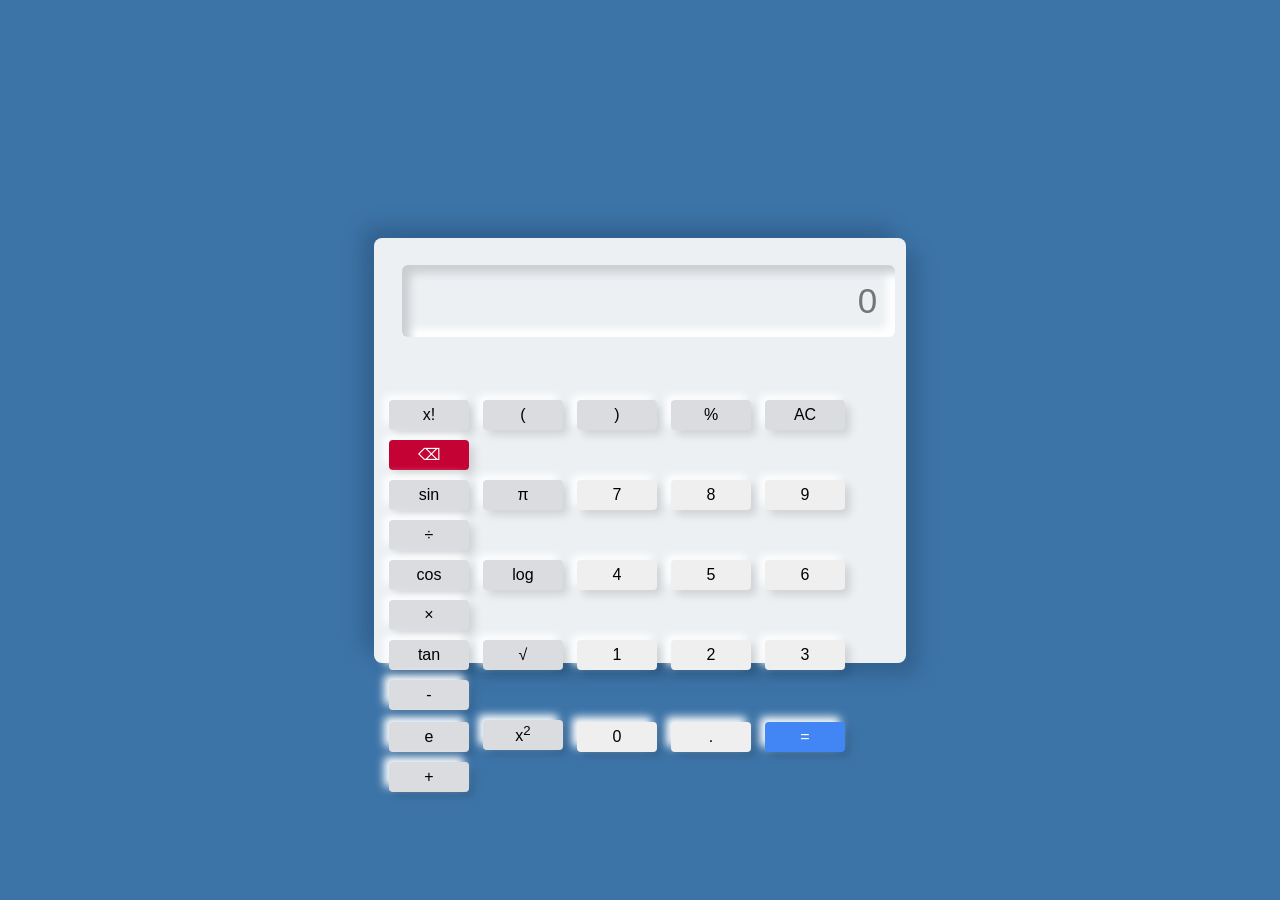
<file: public/index.html>
<!DOCTYPE html>
<html>
    <head>
        <meta charset="UTF-8">
        <meta name="viewport" content="width=device-width, initial-scale=1.0">
        <title>Scientific Calculator</title>
        <link rel="stylesheet" href="style.css"/>
		<link rel="shortcut icon" type="image/png" href="icon.png">
    </head>
    <body>
        <div class="container">
            <div class="view">
                <input id="screen" type="text" placeholder="0">
            </div>

            <div class="buttons">
                <div class="row">
                    <button id="key" onclick="fact()">x!</button>
                    <button id="key" class="button">(</button>
                    <button id="key" class="button">)</button>
                    <button id="key" class="button">%</button>
                    <button id="key" onclick="screen.value = ''">AC</button>
                    <button id="back" onclick="del()">⌫</button>
                </div>

                <div class="row">
                    <button id="key" onclick="sin()">sin</button>
                    <button id="key" onclick="pi()">π</button>
                    <button class="button">7</button>
                    <button class="button">8</button>
                    <button class="button">9</button>
                    <button id="key" class="button">÷</button>
                </div>

                <div class="row">
                    <button id="key" onclick="cos()">cos</button>
                    <button id="key" onclick="log()">log</button>
                    <button class="button">4</button>
                    <button class="button">5</button>
                    <button class="button">6</button>
                    <button id="key" class="button">×</button>
                </div>

                <div class="row">
                    <button id="key" onclick="tan()">tan</button>
                    <button id="key" onclick="sqrt()">√</button>
                    <button class="button">1</button>
                    <button class="button">2</button>
                    <button class="button">3</button>
                    <button id="key" class="button">-</button>
                </div>

                <div class="row">
                    <button id="key" onclick="e()">e</button>
                    <button id="key" onclick="square()">x<sup>2</sup></button>
                    <button class="button">0</button>
                    <button class="button">.</button>
                    <button id="enter" onclick="screen.value = eval(screen.value)">=</button>
                    <button id="key" class="button">+</button>
                </div>
            </div>
        </div>
    </body>
    <script>
        var screen = document.querySelector('#screen');
        var button = document.querySelectorAll('.button');

        for(item of button){
            item.addEventListener('click', (e)=>{
                buttonTxt = e.target.innerText;
                if (buttonTxt == '×'){
                    buttonTxt='*';
                }
                if (buttonTxt == '÷'){
                    buttonTxt='/';
                }
                screen.value += buttonTxt;
            });
        }

        function sin(){
            screen.value = Math.sin(screen.value);
        }

        function cos(){
            screen.value = Math.cos(screen.value);
        }

        function tan(){
            screen.value = Math.tan(screen.value);
        }

        function square(){
            screen.value = Math.pow(screen.value, 2);
        }

        function sqrt(){
            screen.value = Math.sqrt(screen.value, 2);
        }

        function log(){
            screen.value = Math.log(screen.value);
        }

        function pi(){
            screen.value = Math.PI;
        }

        function e(){
            screen.value = Math.E;
        }

        function fact(){
            var i, num, f;
            f = 1;
            num = screen.value;

            for(i = 1; i <= num; i++){
                f *= i;
            }

            i -= 1;
            screen.value = f;
        }

        function del(){
            screen.value = screen.value.substr(0, screen.value.length - 1);
        }
    </script>
</html>
</file>
<file: public/style.css>
body{
    padding: 0;
    margin: 0;
    display: flex;
    justify-content: center;
    align-items: center;
    min-height: 100vh;
    background-color: #3d74a8;
}

.container{
    width: 40%;
    height: 45vh;
    padding: 10px;
    border-radius: 8px;
    box-shadow: 12px 12px 20px #32628f, -12px -12px 20px #32628f;
    background-color: #ecf0f3;
}

.view #screen{
    margin-bottom: .5em;
    margin-left: .5em;
    margin-top: .5em;
    width: 92.5%;
    height: 70px;
    font-size: 35px;
    outline: none;
    border: none;
    text-align: right;
    padding-right: .5em;
    background: #ecf0f3;
    border-radius: 6px;
    box-shadow: inset 8px 8px 8px #cbced1, inset -8px -8px 8px #ffffff;
}

.buttons{
    width: 100%;
    margin-top: 2.5em;
    display: flex;
    justify-content: center;
    align-items: center;
    flex-direction: column;
}

.buttons .row button{
    width: 80px;
    height: 30px;
    font-size: 16px;
    border: none;
    outline: none;
    margin: 5px;
    border-radius: 4px;
    box-shadow: 5px 5px 8px #00000020, -5px -5px 8px #ffffff;
    transition: .1s;
}

.buttons .row button:hover{
    box-shadow: inset 5px 5px 8px rgba(16, 16, 16, .1), inset -5px -5px 8px #fff;
}

#eval{
    background: #33ccff;
    color: #fff;
    box-shadow: inset 5px 5px 8px #66d9ff, inset -5px -5px 8px #00ace6;
}

#eval:hover{
    box-shadow: inset 5px 5px 8px #00ace6, inset -5px -5px 8px #00ace6;
}

#key {
    background: #dadce0;
}

#key:hover{
    box-shadow: inset 5px 5px 8px #c5c7ca, inset -5px -5px 8px #dadce0;
}

#back {
    background: #c40233;
    color: #fff;
}

#back:hover {
      box-shadow: inset 5px 5px 8px #a7032c, inset -5px -5px 8px #c40233;
}

#enter{
    background-color: #4285f4;
    color: #fff;
}

#enter:hover{
    box-shadow: inset 5px 5px 8px #3d74a8, inset -5px -5px 8px #4c8cc6;
}
</file>
